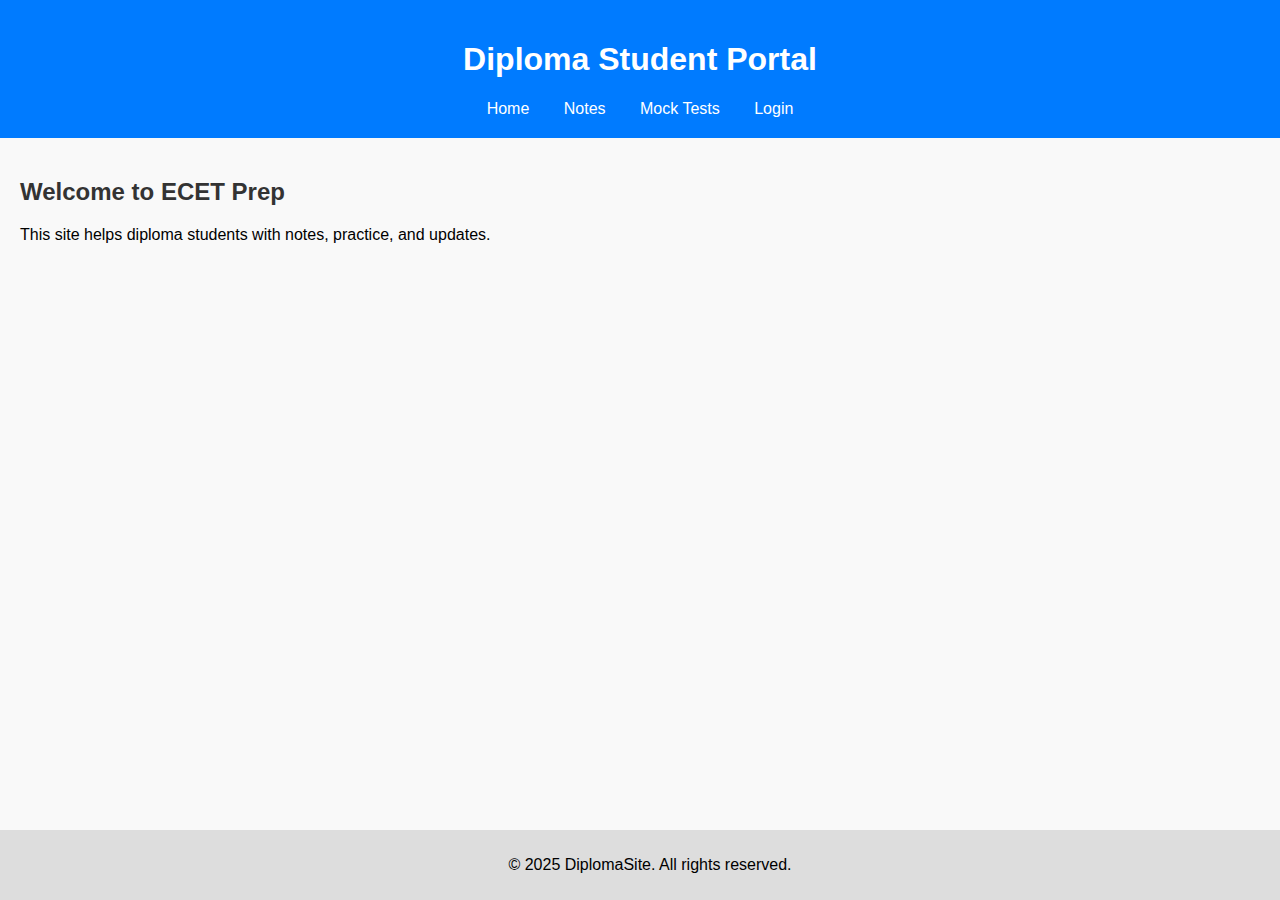
<file: index.html>
<!DOCTYPE html>
<html lang="en">
<head>
  <meta charset="UTF-8">
  <title>Diploma ECET Hub</title>
  <link rel="stylesheet" href="style.css">
</head>
<body>
  <header>
    <h1>Diploma Student Portal</h1>
    <nav>
      <a href="#">Home</a>
      <a href="#">Notes</a>
      <a href="#">Mock Tests</a>
      <a href="#">Login</a>
    </nav>
  </header>

  <main>
    <section>
      <h2>Welcome to ECET Prep</h2>
      <p>This site helps diploma students with notes, practice, and updates.</p>
    </section>
  </main>

  <footer>
    <p>&copy; 2025 DiplomaSite. All rights reserved.</p>
  </footer>

  <script src="script.js"></script>
</body>
</html>
</file>
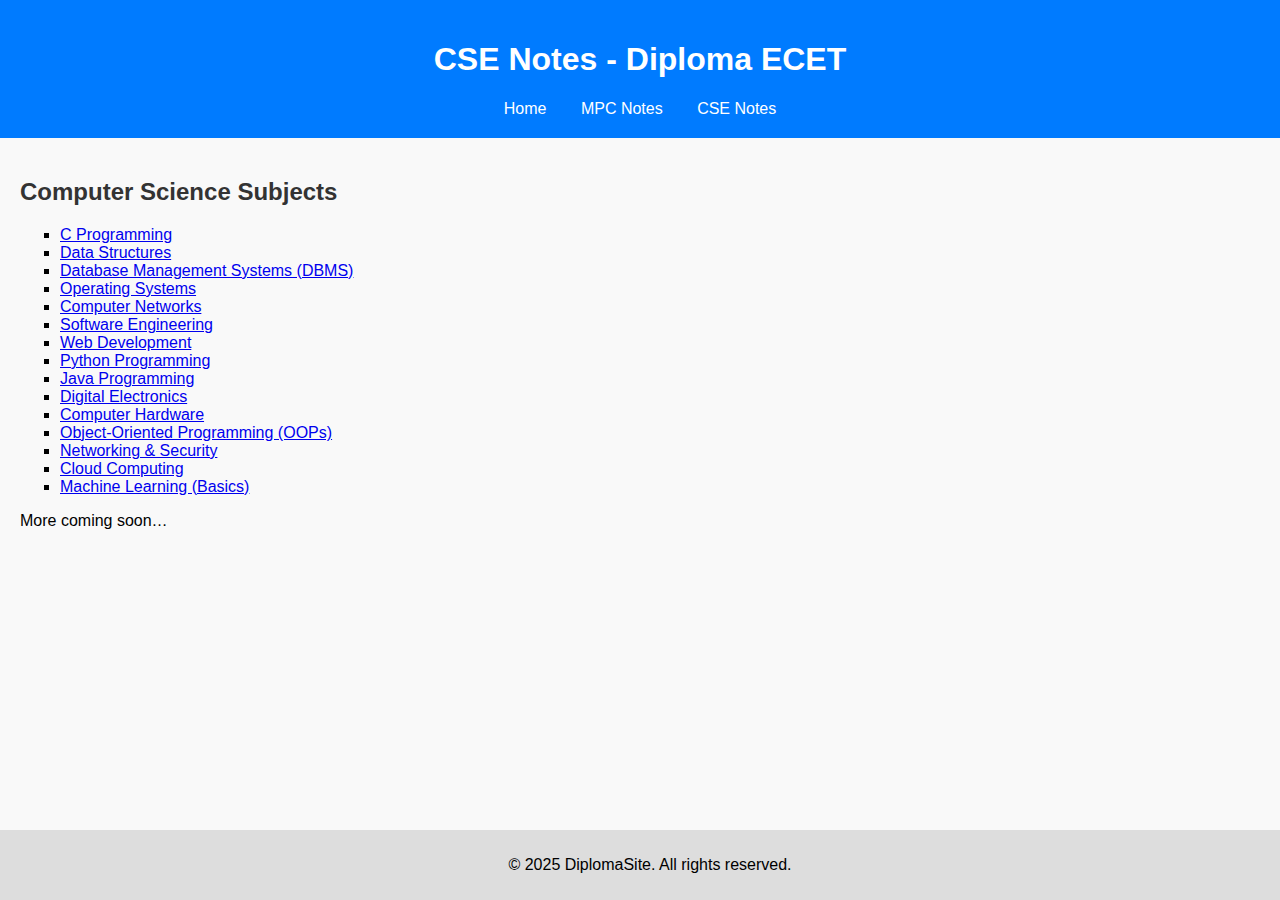
<file: cse.html>
<!DOCTYPE html>
<html lang="en">
<head>
  <meta charset="UTF-8">
  <title>CSE Notes</title>
  <link rel="stylesheet" href="style.css">
</head>
<body>
  <header>
    <h1>CSE Notes - Diploma ECET</h1>
    <nav>
      <a href="index.html">Home</a>
      <a href="notes.html">MPC Notes</a>
      <a href="cse.html">CSE Notes</a>
    </nav>
  </header>

  <main>
    <section>
      <h2>Computer Science Subjects</h2>

      <ul>
        <li><a href="#">C Programming</a></li>
        <li><a href="#">Data Structures</a></li>
        <li><a href="#">Database Management Systems (DBMS)</a></li>
        <li><a href="#">Operating Systems</a></li>
        <li><a href="#">Computer Networks</a></li>
        <li><a href="#">Software Engineering</a></li>
        <li><a href="#">Web Development</a></li>
        <li><a href="#">Python Programming</a></li>
        <li><a href="#">Java Programming</a></li>
        <li><a href="#">Digital Electronics</a></li>
        <li><a href="#">Computer Hardware</a></li>
        <li><a href="#">Object-Oriented Programming (OOPs)</a></li>
        <li><a href="#">Networking & Security</a></li>
        <li><a href="#">Cloud Computing</a></li>
        <li><a href="#">Machine Learning (Basics)</a></li>
      </ul>

      <p>More coming soon…</p>
    </section>
  </main>

  <footer>
    <p>&copy; 2025 DiplomaSite. All rights reserved.</p>
  </footer>
</body>
</html>
</file>
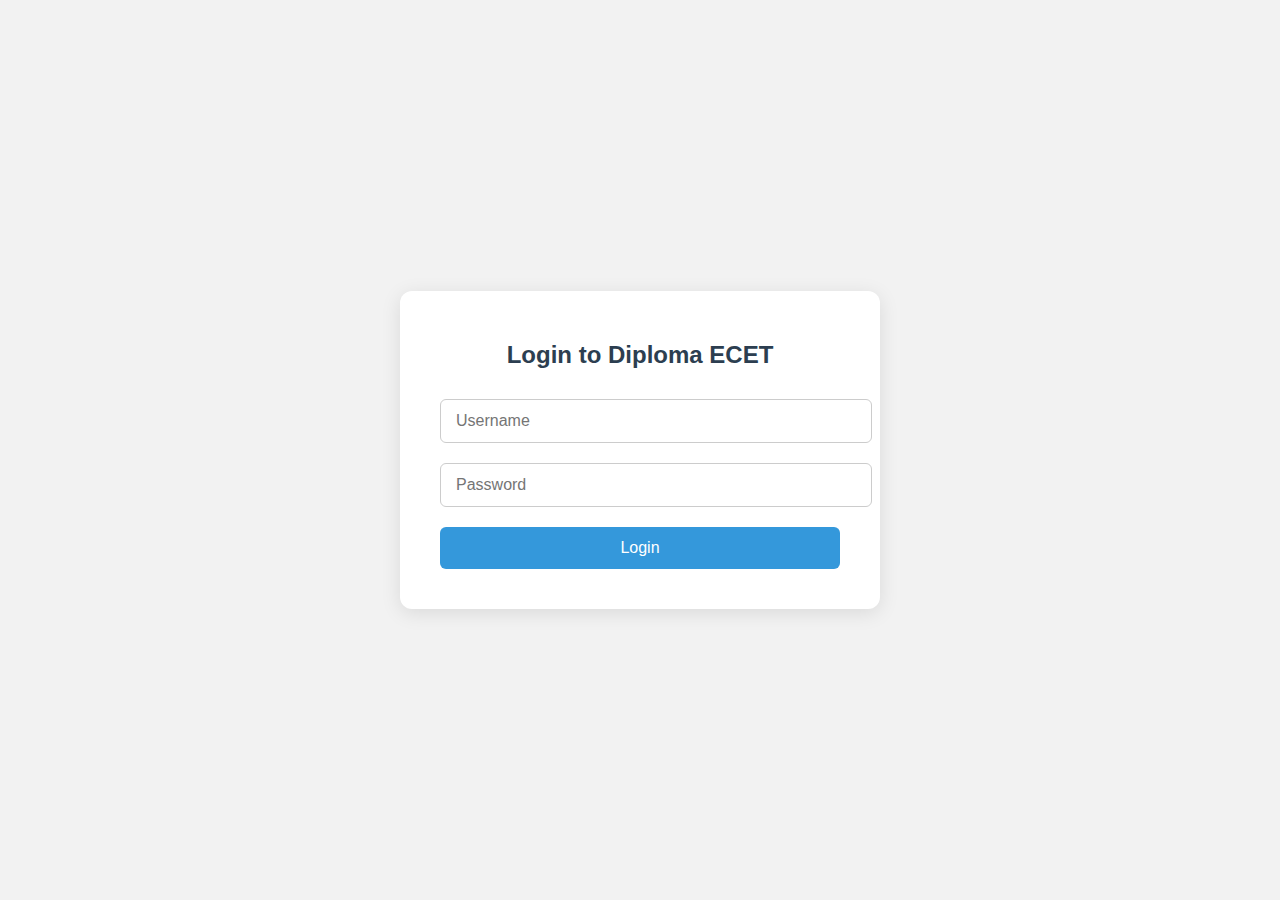
<file: dashboard.html>
<!DOCTYPE html>
<html lang="en">
<head>
  <meta charset="UTF-8">
  <meta name="viewport" content="width=device-width, initial-scale=1.0">
  <title>Dashboard - Diploma ECET</title>
  <style>
    body {
      font-family: 'Segoe UI', sans-serif;
      background: #f4f9fc;
      margin: 0;
      padding: 0;
      display: flex;
      justify-content: center;
      align-items: center;
      min-height: 100vh;
    }

    .dashboard {
      background: white;
      padding: 30px;
      border-radius: 14px;
      box-shadow: 0 8px 25px rgba(0, 0, 0, 0.1);
      max-width: 500px;
      width: 90%;
      animation: fadeIn 0.6s ease-in-out;
    }

    h2 {
      color: #2c3e50;
      text-align: center;
      margin-bottom: 20px;
    }

    .info {
      line-height: 1.8;
      font-size: 16px;
      color: #34495e;
    }

    .logout-btn {
      margin-top: 25px;
      width: 100%;
      padding: 12px;
      background-color: #e74c3c;
      border: none;
      color: white;
      font-size: 16px;
      border-radius: 6px;
      cursor: pointer;
    }

    @keyframes fadeIn {
      from { opacity: 0; transform: translateY(20px); }
      to { opacity: 1; transform: translateY(0); }
    }
  </style>
</head>
<body>
  <div class="dashboard">
    <h2>Welcome, <span id="name"></span>!</h2>
    <div class="info">
      <p><strong>Branch:</strong> <span id="branch"></span></p>
      <p><strong>Semester:</strong> <span id="semester"></span></p>
      <p><strong>Phone:</strong> <span id="phone"></span></p>
    </div>
    <button class="logout-btn" onclick="logout()">Logout</button>
  </div>

  <script>
    const user = JSON.parse(localStorage.getItem("ecetUser"));
    if (!user) {
      window.location.href = "login.html";
    } else {
      document.getElementById("name").textContent = user.fullName;
      document.getElementById("branch").textContent = user.branch;
      document.getElementById("semester").textContent = user.semester;
      document.getElementById("phone").textContent = user.phone;
    }

    function logout() {
      localStorage.removeItem("ecetUser");
      window.location.href = "login.html";
    }
  </script>
</body>
</html>
</file>
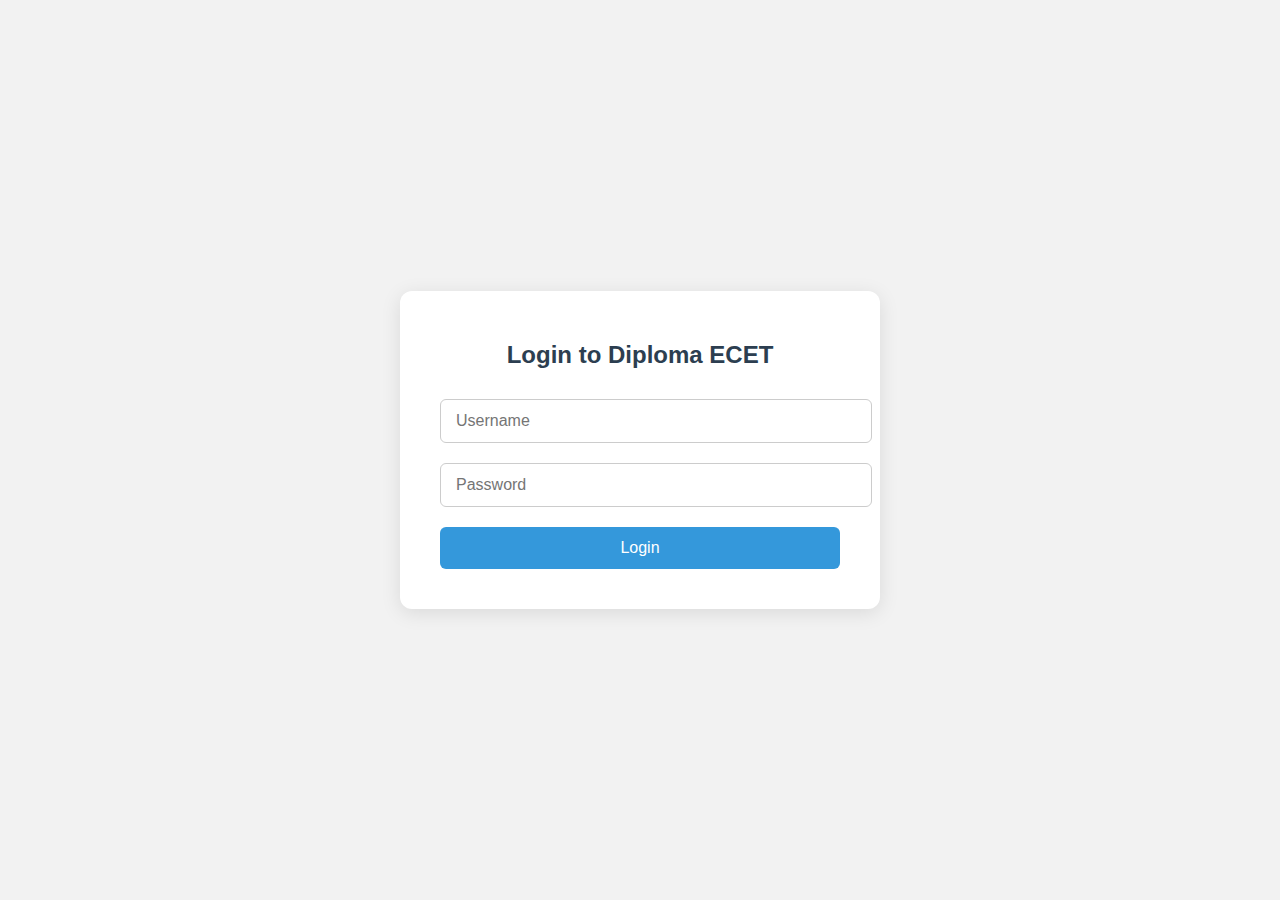
<file: login.html>
<!DOCTYPE html>
<html lang="en">
<head>
  <meta charset="UTF-8">
  <meta name="viewport" content="width=device-width, initial-scale=1.0">
  <title>Login - Diploma ECET</title>
  <link rel="stylesheet" href="style.css">
  <style>
    body {
      background: #f2f2f2;
      font-family: 'Segoe UI', sans-serif;
      display: flex;
      justify-content: center;
      align-items: center;
      height: 100vh;
    }

    .login-box {
      background: #ffffff;
      padding: 30px 40px;
      border-radius: 12px;
      box-shadow: 0 4px 20px rgba(0, 0, 0, 0.1);
      max-width: 400px;
      width: 100%;
      text-align: center;
    }

    .login-box h2 {
      margin-bottom: 20px;
      color: #2c3e50;
    }

    .login-box input[type="text"],
    .login-box input[type="password"] {
      width: 100%;
      padding: 12px 15px;
      margin: 10px 0;
      border: 1px solid #ccc;
      border-radius: 6px;
      font-size: 16px;
    }

    .login-box button {
      width: 100%;
      padding: 12px;
      background-color: #3498db;
      border: none;
      color: white;
      font-size: 16px;
      border-radius: 6px;
      cursor: pointer;
      margin-top: 10px;
      transition: background-color 0.3s;
    }

    .login-box button:hover {
      background-color: #2980b9;
    }

    .error {
      color: red;
      margin-top: 10px;
      font-size: 14px;
    }

    @media (max-width: 480px) {
      .login-box {
        padding: 20px;
      }
    }
  </style>
</head>
<body>
  <div class="login-box">
    <h2>Login to Diploma ECET</h2>
    <form id="loginForm">
      <input type="text" id="username" placeholder="Username" required>
      <input type="password" id="password" placeholder="Password" required>
      <button type="submit">Login</button>
      <div class="error" id="errorText"></div>
    </form>
  </div>

  <script src="login.js"></script>
</body>
</html>
</file>
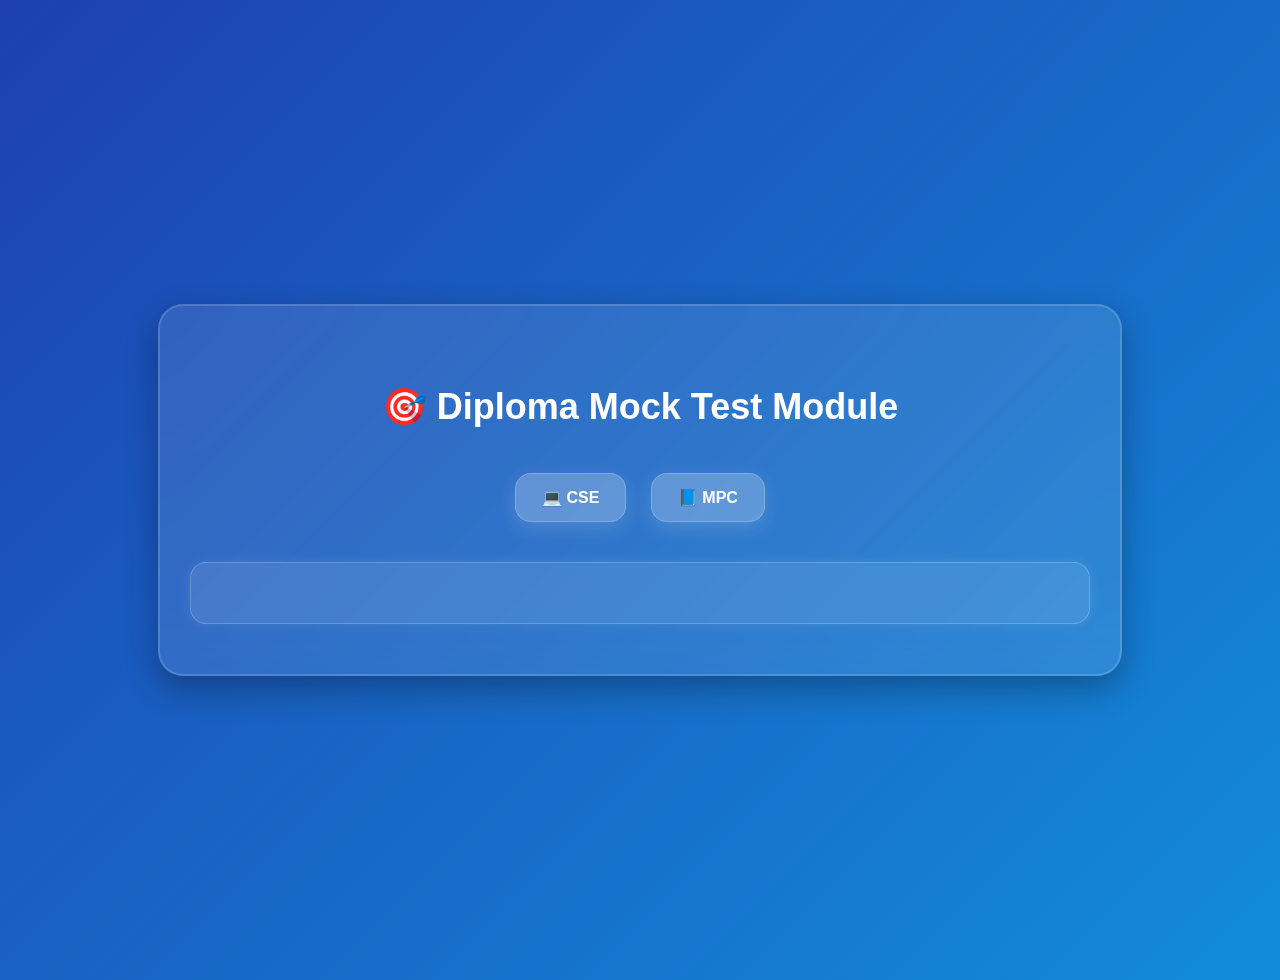
<file: mocktests.html>
<!DOCTYPE html>
<html lang="en">
<head>
  <meta charset="UTF-8" />
  <title>🎯 Diploma Mock Test Module</title>
  <style>
    /* Base styles and background animation */
    body {
      margin: 0;
      font-family: 'Segoe UI', sans-serif;
      background: linear-gradient(-45deg, #1e3a8a, #2563eb, #0ea5e9, #1e40af);
      background-size: 400% 400%;
      animation: gradientBG 12s ease infinite;
      color: #ffffff;
      min-height: 100vh;
      display: flex;
      justify-content: center;
      align-items: center;
      padding: 40px 20px;
    }

    @keyframes gradientBG {
      0% { background-position: 0% 50%; }
      50% { background-position: 100% 50%; }
      100% { background-position: 0% 50%; }
    }

    /* Frosted glass container */
    #mock-tests {
      width: 100%;
      max-width: 900px;
      background: rgba(255, 255, 255, 0.1);
      border: 2px solid rgba(255, 255, 255, 0.15);
      backdrop-filter: blur(20px);
      border-radius: 25px;
      padding: 50px 30px;
      box-shadow: 0 12px 32px rgba(0, 0, 0, 0.3);
      animation: fadeInUp 1s ease;
    }

    @keyframes fadeInUp {
      from { opacity: 0; transform: translateY(50px); }
      to { opacity: 1; transform: translateY(0); }
    }

    h2 {
      text-align: center;
      font-size: 36px;
      color: #ffffff;
      margin-bottom: 35px;
    }

    h3 {
      color: #f8fafc;
      font-weight: 600;
      margin-bottom: 20px;
    }

    .button-container,
    #subjectContainer,
    #testTypeContainer {
      text-align: center;
      margin-bottom: 25px;
    }

    button {
      background: rgba(255, 255, 255, 0.15);
      color: #ffffff;
      border: 1px solid rgba(255, 255, 255, 0.2);
      padding: 14px 26px;
      margin: 10px;
      font-size: 16px;
      font-weight: 600;
      border-radius: 16px;
      cursor: pointer;
      backdrop-filter: blur(10px);
      box-shadow: 0 6px 20px rgba(255, 255, 255, 0.15);
      transition: all 0.3s ease;
      position: relative;
      overflow: hidden;
    }

    button::after {
      content: "";
      position: absolute;
      top: 0;
      left: -75%;
      width: 50%;
      height: 100%;
      background: linear-gradient(120deg, rgba(255,255,255,0.2), rgba(255,255,255,0));
      transform: skewX(-20deg);
      transition: left 0.75s ease;
    }

    button:hover::after {
      left: 125%;
    }

    button:hover {
      transform: scale(1.05);
      background: rgba(255, 255, 255, 0.25);
    }

    #quizContainer {
      text-align: center;
      background-color: rgba(255, 255, 255, 0.1);
      border: 1px solid rgba(255, 255, 255, 0.2);
      border-radius: 16px;
      padding: 30px;
      margin-top: 30px;
      box-shadow: 0 0 12px rgba(255, 255, 255, 0.1);
    }

    p {
      font-size: 16px;
      color: #e2e8f0;
    }

    /* Mobile responsive */
    @media screen and (max-width: 600px) {
      button {
        width: 90%;
        margin: 10px auto;
      }

      h2 {
        font-size: 28px;
      }
    }
  </style>
</head>
<body>

  <section id="mock-tests">
    <h2>🎯 Diploma Mock Test Module</h2>

    <!-- Step 1: Stream Selection -->
    <div class="button-container">
      <button onclick="selectStream('cse')">💻 CSE</button>
      <button onclick="selectStream('mpc')">📘 MPC</button>
    </div>

    <!-- Step 2: Subject Selection -->
    <div id="subjectContainer" style="display: none;"></div>

    <!-- Step 3: Test Type Selection -->
    <div id="testTypeContainer" style="display: none;"></div>

    <!-- Dynamic Quiz Area -->
    <div id="quizContainer"></div>
  </section>

  <script>
    const subjects = {
      cse: ['🖥️ Operating Systems', '🗄️ DBMS', '🌐 Computer Networks'],
      mpc: ['🔬 Physics', '📐 Maths', '⚗️ Chemistry']
    };

    function selectStream(stream) {
      document.getElementById('quizContainer').innerHTML = '';
      const subjectDiv = document.getElementById('subjectContainer');
      subjectDiv.innerHTML = `<h3>Select Subject (${stream.toUpperCase()})</h3>` +
        subjects[stream].map(subject =>
          `<button onclick="selectSubject('${stream}', '${subject}')">${subject}</button>`
        ).join('');
      subjectDiv.style.display = 'block';
      document.getElementById('testTypeContainer').style.display = 'none';
    }

    function selectSubject(stream, subject) {
      const testTypeDiv = document.getElementById('testTypeContainer');
      testTypeDiv.innerHTML = `<h3>${subject}</h3>
        <button onclick="loadTest('${stream}', '${subject}', 'lesson')">🧩 Lesson-wise Test</button>
        <button onclick="loadTest('${stream}', '${subject}', 'subject')">📚 Full Subject Test</button>
        <button onclick="loadTest('${stream}', '${subject}', 'core')">🎓 Core ${stream.toUpperCase()} Test</button>`;
      testTypeDiv.style.display = 'block';
      document.getElementById('quizContainer').innerHTML = '';
    }

    function loadTest(stream, subject, type) {
      document.getElementById('quizContainer').innerHTML = `
        <h3>${type === 'lesson' ? '🧩 Lesson-wise' : type === 'subject' ? '📚 Full Subject' : '🎓 Core'} Test: ${subject}</h3>
        <p>✨ [Test questions will appear here soon. Get ready to test your skills!]</p>
      `;
    }
  </script>

</body>
</html>
</file>
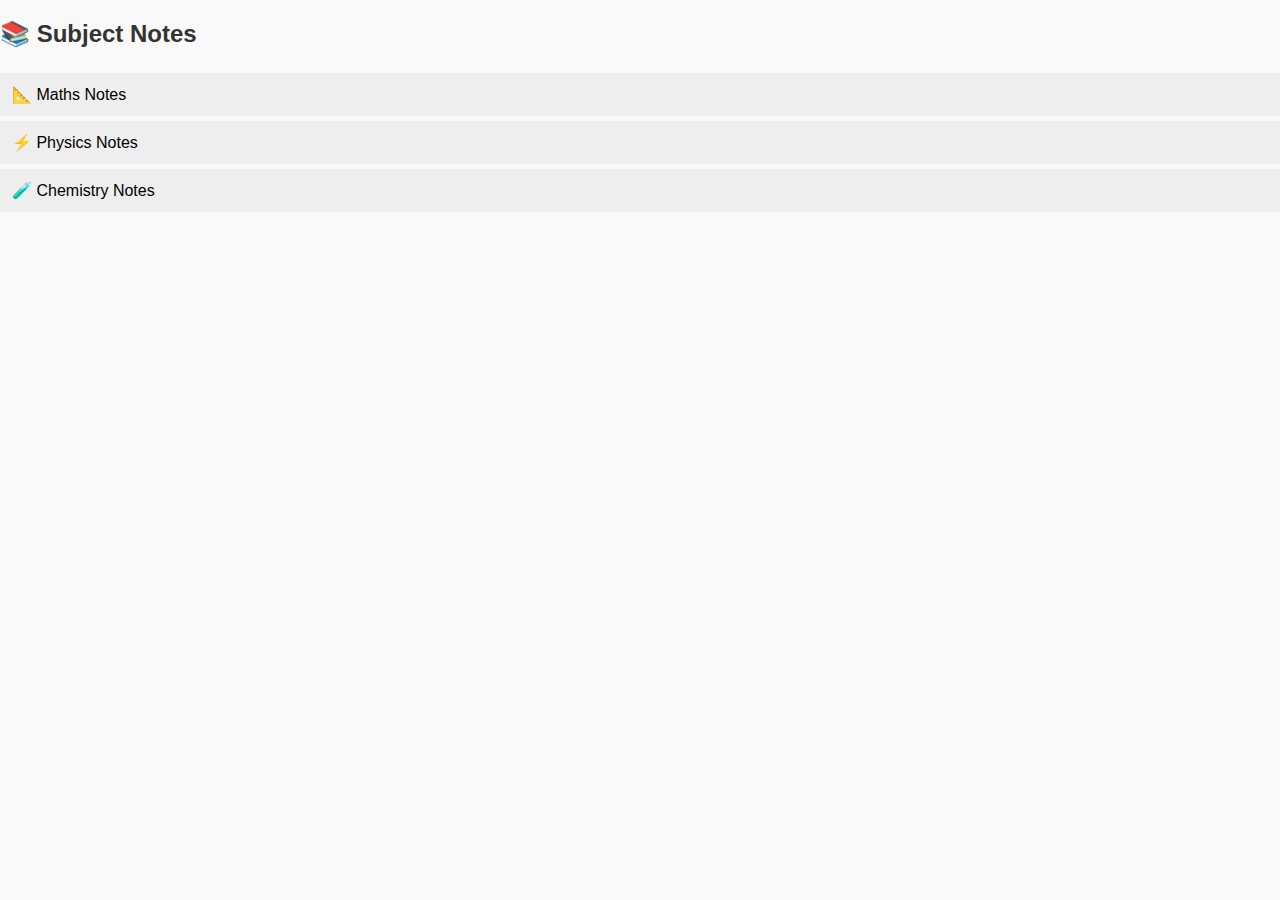
<file: notes.html>
<!DOCTYPE html>
<html>
<head>
  <title>Subject Notes</title>
  <link rel="stylesheet" href="style.css">
  <style>
    .accordion {
      background-color: #eee;
      cursor: pointer;
      padding: 12px;
      width: 100%;
      border: none;
      text-align: left;
      outline: none;
      font-size: 16px;
      transition: 0.3s;
      margin-top: 5px;
    }

    .accordion:hover {
      background-color: #ccc;
    }

    .panel {
      padding: 0 15px;
      display: none;
      background-color: #f9f9f9;
      overflow: hidden;
      border-left: 2px solid #aaa;
    }

    .note-link {
      margin: 5px 0;
      display: block;
    }
  </style>
</head>
<body>

<h2>📚 Subject Notes</h2>

<button class="accordion">📐 Maths Notes</button>
<div class="panel">
  <a class="note-link" href="#">Integration Tricks</a>
  <a class="note-link" href="#">Trigonometry Formulae</a>
  <a class="note-link" href="#">Limits & Continuity</a>
</div>

<button class="accordion">⚡ Physics Notes</button>
<div class="panel">
  <a class="note-link" href="#">Kinematics Summary</a>
  <a class="note-link" href="#">Laws of Motion</a>
  <a class="note-link" href="#">Work, Power & Energy</a>
</div>

<button class="accordion">🧪 Chemistry Notes</button>
<div class="panel">
  <a class="note-link" href="#">Atomic Structure</a>
  <a class="note-link" href="#">Periodic Table</a>
  <a class="note-link" href="#">Organic Reactions</a>
</div>

<script>
  const acc = document.getElementsByClassName("accordion");
  for (let i = 0; i < acc.length; i++) {
    acc[i].addEventListener("click", function () {
      this.classList.toggle("active");
      const panel = this.nextElementSibling;
      panel.style.display = panel.style.display === "block" ? "none" : "block";
    });
  }
</script>

</body>
</html>
</file>
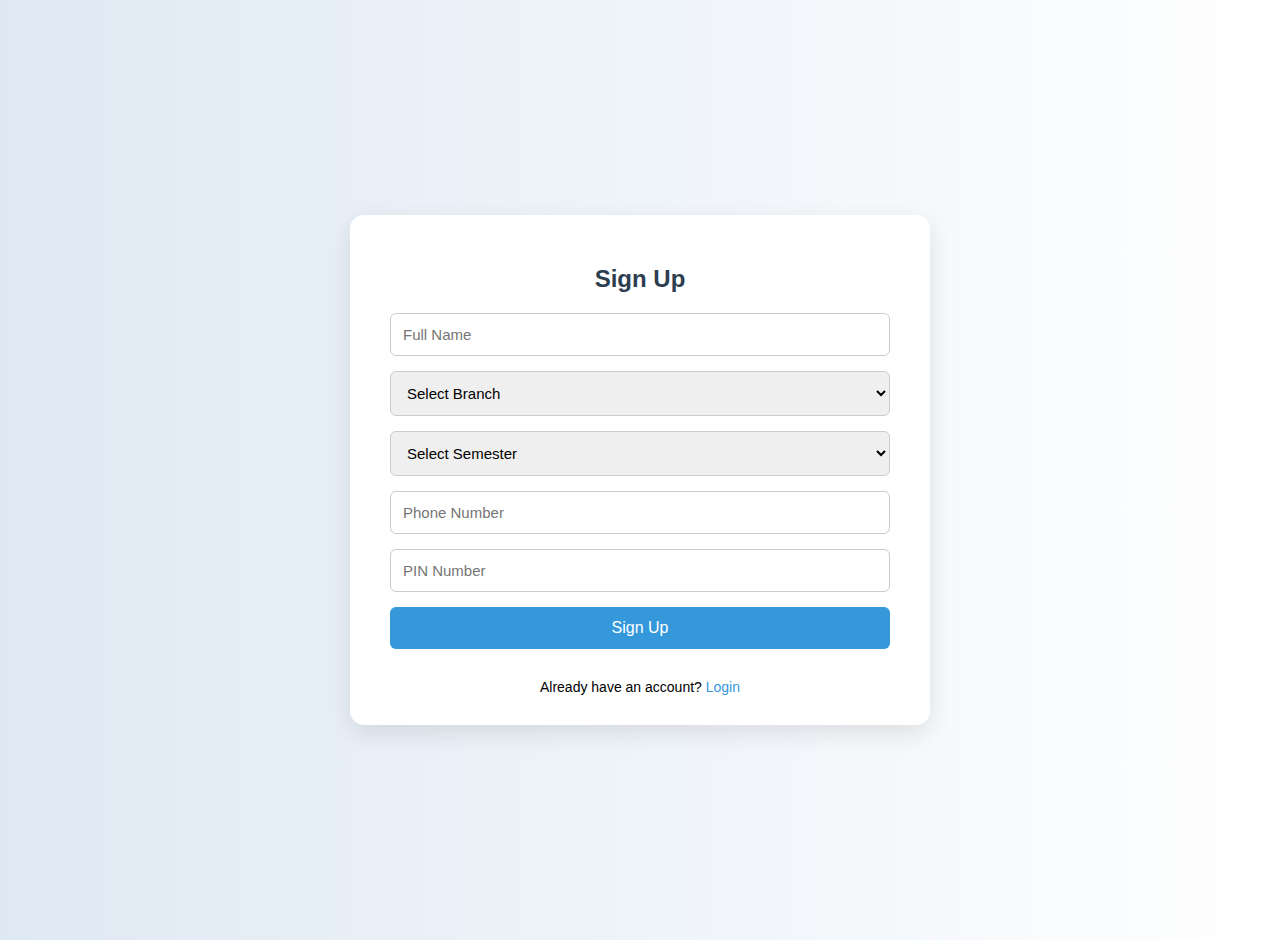
<file: signup.html>
<!DOCTYPE html>
<html lang="en">
<head>
  <meta charset="UTF-8">
  <meta name="viewport" content="width=device-width, initial-scale=1.0">
  <title>Sign Up - Diploma ECET</title>
  <link rel="stylesheet" href="style.css">
  <style>
    body {
      background: linear-gradient(to right, #dfe9f3, #ffffff);
      font-family: 'Segoe UI', sans-serif;
      display: flex;
      justify-content: center;
      align-items: center;
      min-height: 100vh;
      padding: 20px;
    }

    .signup-box {
      background: #fff;
      padding: 30px 40px;
      border-radius: 14px;
      box-shadow: 0 8px 25px rgba(0, 0, 0, 0.1);
      max-width: 500px;
      width: 100%;
      animation: fadeIn 0.8s ease-in-out;
    }

    .signup-box h2 {
      margin-bottom: 20px;
      color: #2c3e50;
      text-align: center;
    }

    form {
      display: flex;
      flex-direction: column;
      gap: 15px;
    }

    input, select {
      padding: 12px;
      border: 1px solid #ccc;
      border-radius: 6px;
      font-size: 15px;
    }

    button {
      padding: 12px;
      background-color: #3498db;
      border: none;
      color: white;
      font-size: 16px;
      border-radius: 6px;
      cursor: pointer;
      transition: background-color 0.3s;
    }

    button:hover {
      background-color: #2980b9;
    }

    .login-link {
      text-align: center;
      margin-top: 15px;
      font-size: 14px;
    }

    .login-link a {
      color: #3498db;
      text-decoration: none;
    }

    @keyframes fadeIn {
      from { opacity: 0; transform: translateY(20px); }
      to { opacity: 1; transform: translateY(0); }
    }
  </style>
</head>
<body>
  <div class="signup-box">
    <h2>Sign Up</h2>
    <form id="signupForm">
      <input type="text" id="fullName" placeholder="Full Name" required>
      <select id="branch" required>
        <option disabled selected>Select Branch</option>
        <option>CSE</option>
        <option>Mechanical</option>
        <option>Electrical</option>
        <option>Mining</option>
        <option>Civil</option>
      </select>
      <select id="semester" required>
        <option disabled selected>Select Semester</option>
        <option>1st Semester</option>
        <option>2nd Semester</option>
        <option>3rd Semester</option>
        <option>4th Semester</option>
        <option>5th Semester</option>
        <option>6th Semester</option>
      </select>
      <input type="text" id="phone" placeholder="Phone Number" required>
      <input type="password" id="pin" placeholder="PIN Number" required>
      <button type="submit">Sign Up</button>
      <div class="login-link">Already have an account? <a href="login.html">Login</a></div>
    </form>
  </div>

  <script>
    document.getElementById("signupForm").addEventListener("submit", function(e) {
      e.preventDefault();
      const user = {
        fullName: document.getElementById("fullName").value,
        branch: document.getElementById("branch").value,
        semester: document.getElementById("semester").value,
        phone: document.getElementById("phone").value,
        pin: document.getElementById("pin").value
      };
      localStorage.setItem("ecetUser", JSON.stringify(user));
      alert("Signup successful!");
      window.location.href = "dashboard.html";
    });
  </script>
</body>
</html>
</file>
<file: style.css>
body {
  font-family: 'Segoe UI', sans-serif;
  margin: 0;
  padding: 0;
  background-color: #f9f9f9;
}

header {
  background-color: #007bff;
  color: white;
  padding: 20px;
  text-align: center;
}

nav a {
  color: white;
  margin: 0 15px;
  text-decoration: none;
}

main {
  padding: 20px;
}

h2 {
  color: #333;
}

ul {
  list-style-type: square;
}

footer {
  background-color: #ddd;
  text-align: center;
  padding: 10px;
  position: fixed;
  bottom: 0;
  width: 100%;
}
</file>
